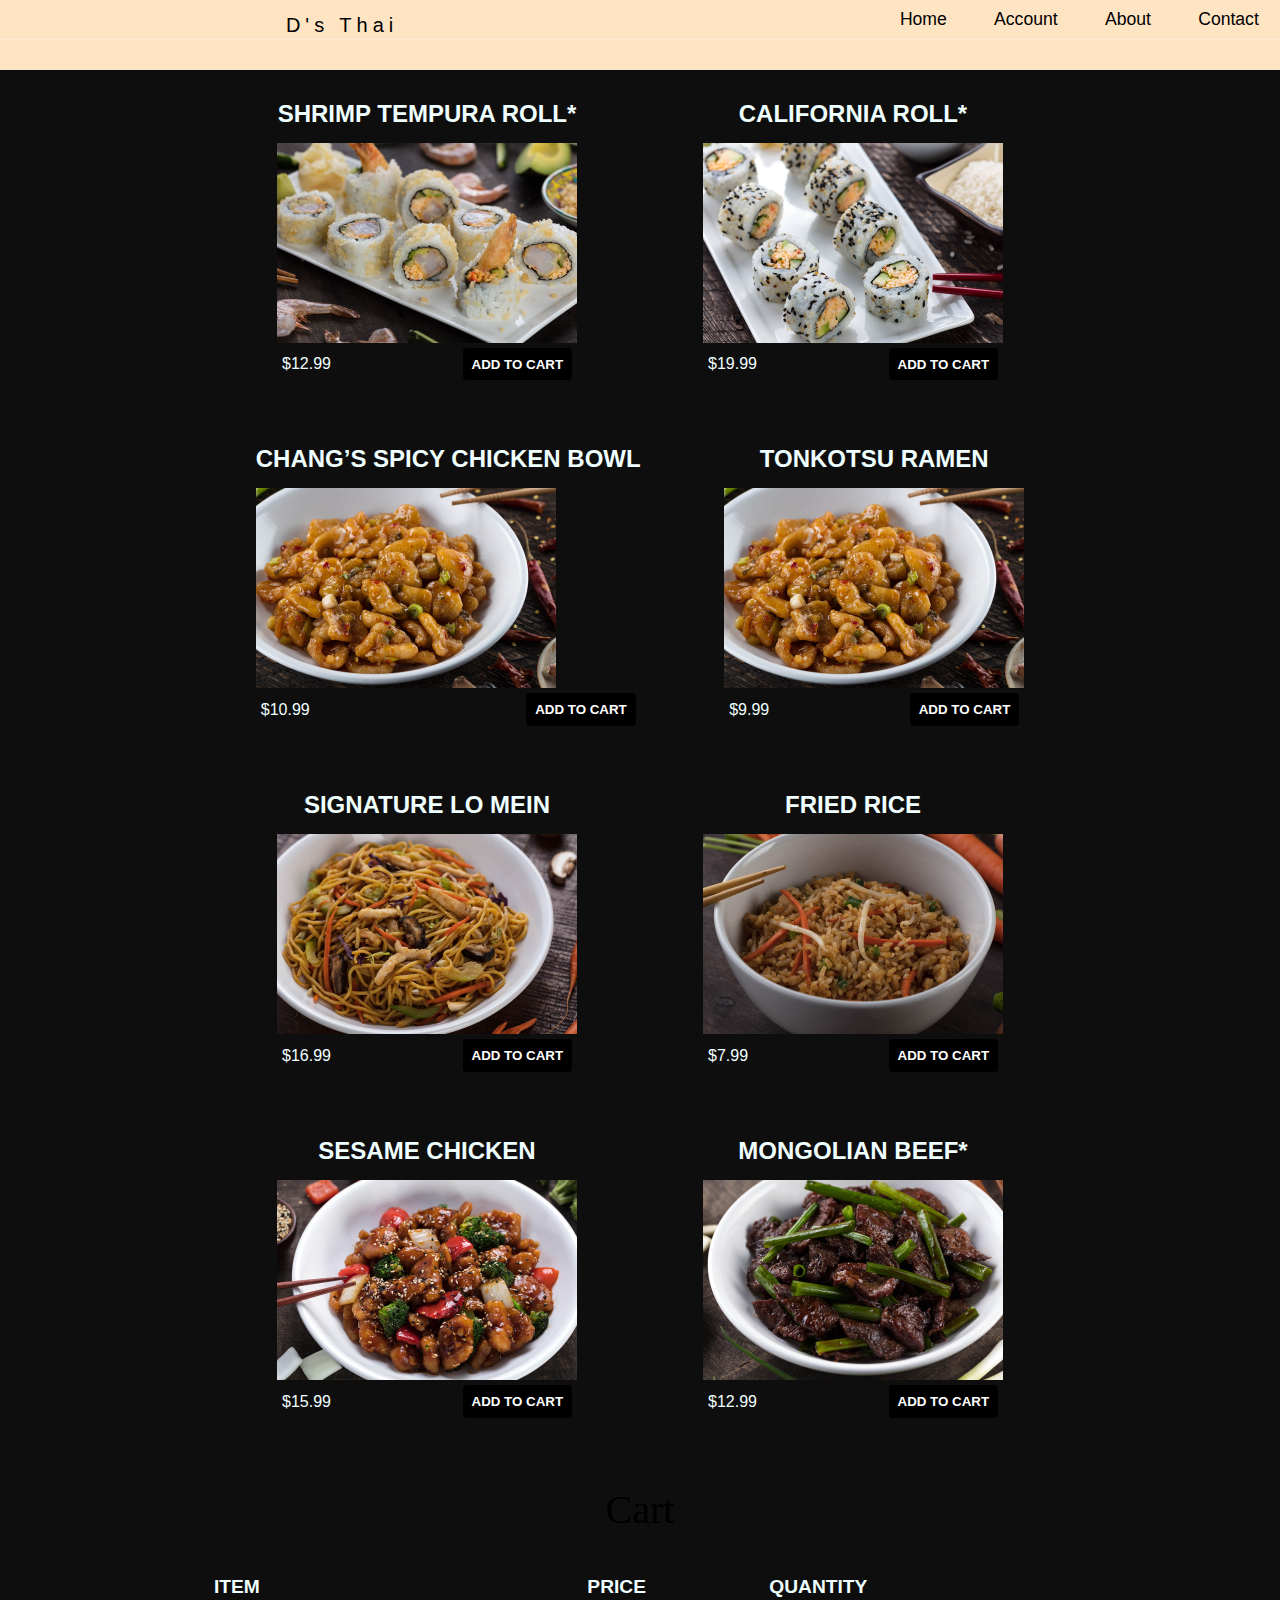
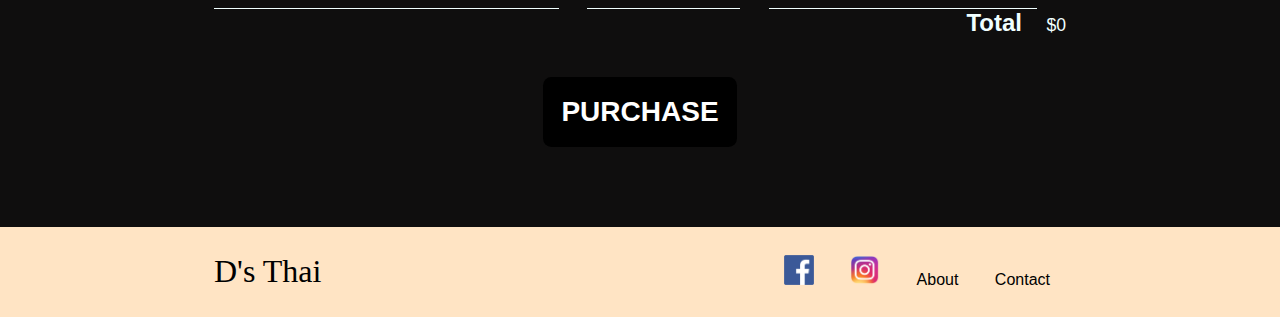
<file: data.html>
<html>
	<head>
	<meta charset="utf-8">
	<meta name="viewport" content="width=device-width, initial-scale=1">
	<title>DATA</title>
	<link rel="stylesheet" type="text/css" href="style.css">
	<script src="script.js" async></script>
		
	
	
	</head>
	
	<body>
		

		<header class="main-header">
		<nav class="nav main-nav">
				<ul>
					<div id="logo">
					<li><a href ="http://127.0.0.1:50118/index.html"> D's Thai</a></li>
					</div>
					<li><a href ="file:///C:/Users/FEMI%20ADEGBITE/Desktop/D's%20Thai/index.html"> Home</a></li>
					<li><a href ="#"> Account</a></li>
					<li><a href ="#"> About</a></li>
					<li><a href ="#"> Contact</a></li>
			
				</ul>
			</nav>
			
		
		</header>
			
		
		
		
	
		<section class="container content-section">
		<div class="shop-items">
			<div class="shop-item">
				<span class="shop-item-title">SHRIMP TEMPURA ROLL*</span>
				<img class="shop-item-image" src="shrimp.jpg">
				<div class= "shop-item-details">
					<span class="shop-item-price">$12.99</span>
					<button class="btn btn-primary shop-item-button" role="button">ADD TO CART</button>
				</div>
			</div>
		
		<div class="shop-item">
			<span class="shop-item-title">CALIFORNIA ROLL*</span>
			<img class="shop-item-image" src="california-roll.jpg">
			<div class= "shop-item-details">
				<span class="shop-item-price">$19.99</span>
				<button class="btn btn-primary shop-item-button" role="button">ADD TO CART</button>
			</div>
		</div>
		
		<div class="shop-item">
			<span class="shop-item-title">CHANG’S SPICY CHICKEN BOWL</span>
			<img class="shop-item-image" src="changs-spicy-chicken.jpg">
			<div class= "shop-item-details">
				<span class="shop-item-price">$10.99</span>
				<button class="btn btn-primary shop-item-button" role="button">ADD TO CART</button>
			</div>
		</div>
		
		<div class="shop-item">
			<span class="shop-item-title">TONKOTSU RAMEN</span>
			<img class="shop-item-image" src="changs-spicy-chicken.jpg">
			<div class= "shop-item-details">
				<span class="shop-item-price">$9.99</span>
				<button class="btn btn-primary shop-item-button" role="button">ADD TO CART</button>
			</div>
		</div>
		
		<div class="shop-item">
			<span class="shop-item-title">SIGNATURE LO MEIN</span>
			<img class="shop-item-image" src="signature-lo-mein.jpg">
			<div class= "shop-item-details">
				<span class="shop-item-price">$16.99</span>
				<button class="btn btn-primary shop-item-button" role="button">ADD TO CART</button>
			</div>
		</div>
		
		<div class="shop-item">
			<span class="shop-item-title">FRIED RICE</span>
			<img class="shop-item-image" src="side-fried-rice.jpg">
			<div class= "shop-item-details">
				<span class="shop-item-price">$7.99</span>
				<button class="btn btn-primary shop-item-button" role="button">ADD TO CART</button>
			</div>
		</div>
		
		<div class="shop-item">
			<span class="shop-item-title">SESAME CHICKEN</span>
			<img class="shop-item-image" src="sesame-chicken.jpg">
			<div class= "shop-item-details">
				<span class="shop-item-price">$15.99</span>
				<button class="btn btn-primary shop-item-button" role="button">ADD TO CART</button>
			</div>
		</div>
		
		<div class="shop-item">
			<span class="shop-item-title">MONGOLIAN BEEF*</span>
			<img class="shop-item-image" src="mongolian-beef.jpg">
			<div class= "shop-item-details">
				<span class="shop-item-price">$12.99</span>
				<button class="btn btn-primary shop-item-button" role="button">ADD TO CART</button>
			</div>
		</div>
		
		
		
		
	</div>
	</section>
	
	<section class="container content-section">
		<h2 class="section-header">Cart</h2>
		<div class="cart-row">
			<span class="cart-item cart-header cart-column">ITEM</span>
			<span class="cart-price cart-header cart-column">PRICE</span>
			<span class="cart-quantity cart-header cart-column">QUANTITY</span>
			
		</div>
		<div class="cart-items">
		</div>
		
	
		
		<div class="cart-total">
			<strong class="cart-total-title">Total</strong>
			<span class="cart-total-price">$0</span>
		</div>
		
			<button class="btn btn-primary btn-purchase"role="button">PURCHASE</button>
		
	</section>
		
	<footer class="main-footer">
		<div class="container main-footer-container">
		<h3 class="web-name">D's Thai</h3>
		<ul class="nav footer-nav">
			<li>
				<a href="https://www.facebook.com/" target="_blank">
				<img src="face.png" width="20">
			</a>
			</li>
			<li>
				<a href="https://www.instagram.com/"target="_blank">
				<img src="ing.png" width="20">
			</a>
			</li>
			<li><a href ="#" target="_blank"> About</a></li>
			<li><a href ="#" target="_blank"> Contact</a></li>
		</ul>
		</div>
			
	</footer>
	
	</body>

</html>
</file>
<file: style.css>
* {
			box-sizing: border-box;
			font-family: Arial;
			color: #777;
		}
		html, body{
			margin:0;
			padding: 0;
			background-image: url("background.png");
		}
		
		.nav ul {
		margin: 0;
		}
		
		.nav li{
		display: inline;
		}
		
		.nav a{
			display: inline-block;
			padding: .5em;
			color: black;
			text-decoration: none;
		}
		
		.nav a:hover{
			background-color: rgba(255,255,255, .3)
		}
		
		.main-nav{
			text-align: right;
			font-size: 1.1em;
			font-weight: lighter;
			border-bottom: 1px solid rgba(255,255,255, .3)
		}
		
		.main-nav li{
			padding: 0 1%;
		}
		
		.web-name{
			text-align: center;
			margin: 0;
			font-size: 2em;
			font-family: sans-serifs;
			font-weight: normal;
			color: black;
			
		}
		
		.web-name-large{
			font-size: 2em;
		}
		
		.content-section{
			margin:1em;
		}
		
		.container {
			max-width: 900px;
			margin:0 auto;
			padding: 0 1.5em;
		}
		
		
		.main-header {
			background-color: bisque;
			background-size:cover;
			background-blend-mode: multiply;
			padding-bottom:30px;
		}
		.section-header{
			font-family: "sans-serif";
			font-weight: normal;
			color: black;
			text-align: center;
			font-size: 2.5em;
		}
		
		
		
		
		.shop-item{
			margin: 30px;
		}
		
		.shop-items{
			display: flex;
			flex-wrap:wrap;
			justify-content: space-around;
		
		}
		.shop-item-title{
			display: block;
			width: 100%;
			text-align: center;
			font-weight: bold;
			font-size: 1.5em;
			color:azure;
			margin-bottom:15px;
		}
		.shop-item-image {
			height: 200px;
			
		}
		.shop-item-details {
			display: flex;
			align-items: center;
			padding: 5px;
		}
		.shop-item-price {
			flex-grow: 1;
			color:azure;
		}
		
		.main-footer {
			background-color: bisque;
			color: white;
			padding: .25em 0;
			
		}
		
		.main-footer-container {
			display: flex;
			align-items: center;
		}
		
		.main-footer-container ul{
			flex-grow: 1;
			text-align: end;
		}
		
		.footer-nav li {
			padding: 0.5em;
		}
		
		.footer-nav img {
			width: 30px;
			height: 30px;
		}
			
		.btn {
			text-align: center;
			vertical-align: middle;
			padding: .67em;
			cursor: pointer;
		}
		.btn-primary{
			color: white;
			background-color: black;
            border: none;
			border-radius: .3em;
			font-weight: bold;
		}
		
		.btn-primary:hover{
			background-color: #2D9CDB;
		}
			
		.cart-header{
			font-weight: bold;
			font-size: 1.2em;
			color: azure;
		}
		
		.cart-column{
			display: flex;
			align-items: center;
			border-bottom: 1px solid azure;
			margin-right: 1.5em;
			padding-bottom: 10px;
			margin-top: 10px;
		}
			
		.cart-row{
			display: flex;
		}
		
		.cart-item{
			width: 45%;
		
		
		}
		
		.cart-price{
			width: 20%;
			font-size: 1.2em;
			color: azure;
		
		}
		
		.cart-quantity{
			width: 35%;
		
		
		}
		
		.cart-item-title {
			color: azure;
			margin-left: .5em;
			font-size: 1.2em;
		}
		
		.cart-item-image {
			width: 75px;
			height: auto;
			border-radius: 10px;
		}
		
		.btn-danger {
			color: white;
			background-color: #EB5757;
			border: none;
			border-radius: .3em;
			font-weight: bold;
		}
		
		
		.btn-danger:hover{
			background-color: #CC4C4C;
		}
		
		.cart-quantity-input{
			height: 34px;
			width: 50px;
			border-radius: 5px;
			border: 1px solid skyblue;
			background-color: black;
			color: azure;
			padding:0;
			text-align: center;
			font-size: 1.2em;
			margin-right: 25px;

		}
		.cart-row:last-child {
			border-bottom: 1px solid black;
		}
		
		.cart-row:last-child .cart-column {
			border: none;
		}
		
		
		.cart-total{
			text-align: end;
		}
		
		.cart-total-title{
			font-weight: bold;
			font-size: 1.5em;
			color: azure;
			margin-right: 20px;
		}
		
		.cart-total-price{
			color: azure;
			font-size: 1.1em;
		}
		
		.btn-purchase {
			display: block;
			margin: 40px auto 80px auto;
			font-size: 1.75em;
			
		}

		#logo{ 
			width: 30%;
			float: left;
			line-height: 30px;

		}

		#logo a{
			text-decoration: none;
			font-size: 20px;
			font-family: sans-serif;
			color: black;
			letter-spacing: 5px;
			

		}
</file>
